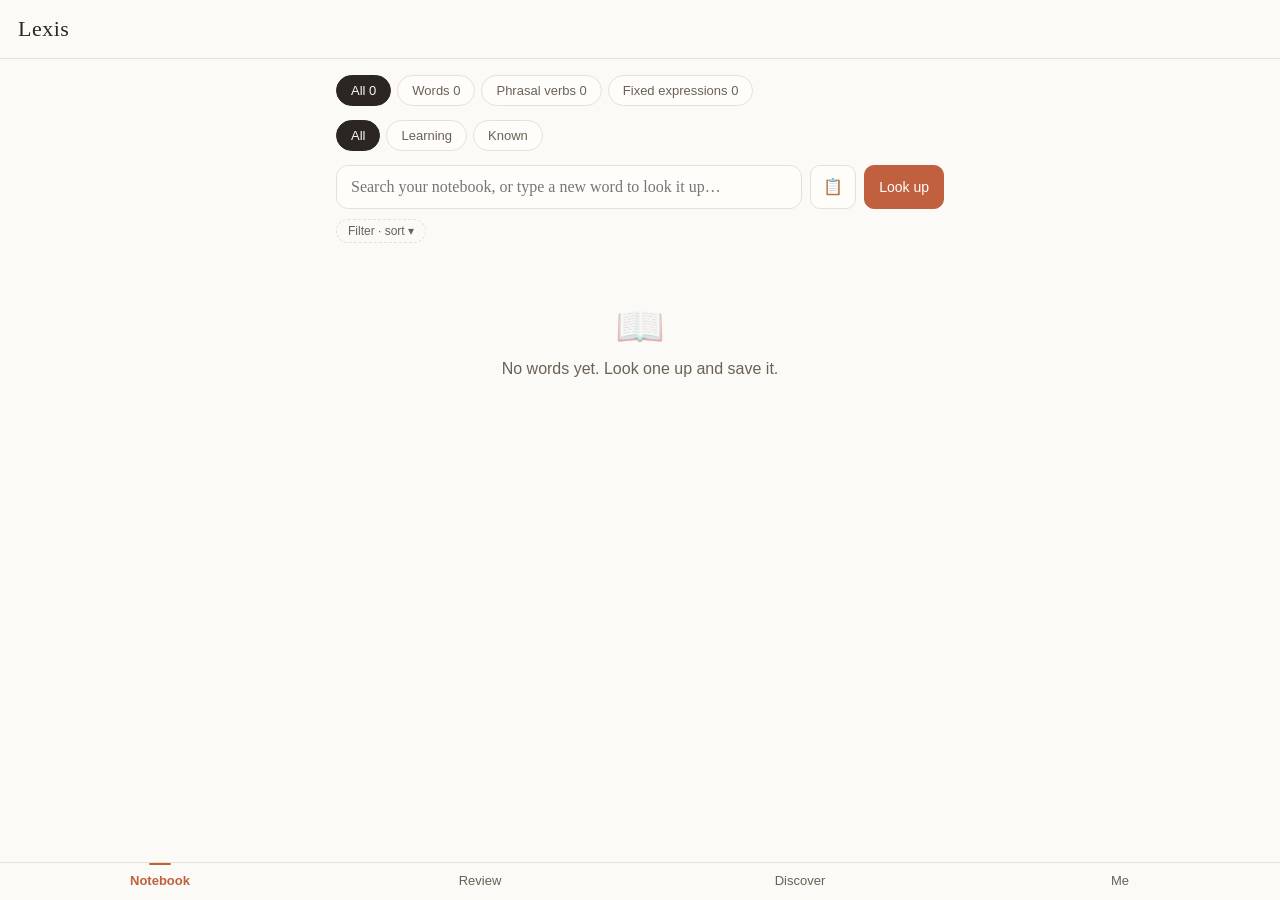
<file: index.html>
<!doctype html>
<html lang="zh">
<head>
<meta charset="utf-8">
<meta name="viewport" content="width=device-width, initial-scale=1, maximum-scale=1, viewport-fit=cover">
<meta name="theme-color" content="#fbfaf7">
<title>Lexis · Vocabulary Notebook</title>
<link rel="manifest" href="manifest.webmanifest">
<meta name="apple-mobile-web-app-capable" content="yes">
<meta name="apple-mobile-web-app-status-bar-style" content="default">
<meta name="apple-mobile-web-app-title" content="Lexis">
<link rel="apple-touch-icon" href="icons/icon128.png">
<!-- ?v= busts the browser/PWA cache on every release; bump with the version -->
<link rel="stylesheet" href="app.css?v=1.115.0">
</head>
<body>
  <header class="topbar">
    <div class="brand">Lexis</div>
    <div class="sub" id="dueBadge"></div>
  </header>

  <main id="view"></main>

  <nav class="tabbar" id="tabbar">
    <button data-tab="notebook" class="on"><span>Notebook</span></button>
    <button data-tab="review"><span>Review</span></button>
    <button data-tab="discover"><span>Discover</span></button>
    <button data-tab="me"><span>Me</span></button>
  </nav>

  <script src="compare.js?v=1.115.0"></script>
  <script src="examples.js?v=1.115.0"></script>
  <script src="vocab.js?v=1.115.0"></script>
  <script src="app.js?v=1.115.0"></script>
</body>
</html>
</file>
<file: app.css>
:root{
  --paper:#fbfaf7; --paper2:#faf6ef; --ink:#2b2622; --ink2:#6b6155;
  --clay:#c0603e; --sage:#6f9c6b; --line:#e7e0d5; --card:#fffdfa;
  --shadow:0 1px 2px rgba(60,50,40,.06),0 6px 20px rgba(60,50,40,.05);
  /* used by .vline > .vl-n and never defined — the paragraph number rendered in
     full-strength ink instead of receding */
  --faint:#b8b1a6;
}
*{box-sizing:border-box;-webkit-tap-highlight-color:transparent}
html,body{margin:0;padding:0}
body{
  font-family:-apple-system,BlinkMacSystemFont,"PingFang SC","Segoe UI",Roboto,sans-serif;
  background:var(--paper);color:var(--ink);line-height:1.55;
  padding-bottom:calc(64px + env(safe-area-inset-bottom));
  -webkit-font-smoothing:antialiased;
}
.serif{font-family:Georgia,"Times New Roman",serif}

/* top bar */
.topbar{position:sticky;top:0;z-index:20;display:flex;align-items:baseline;gap:10px;
  padding:calc(12px + env(safe-area-inset-top)) 18px 12px;background:var(--paper);
  border-bottom:1px solid var(--line)}
.brand{font-family:Georgia,serif;font-size:22px;letter-spacing:.5px}
.topbar .sub{font-size:12px;color:var(--clay);margin-left:auto}

main{padding:16px 16px 24px;max-width:640px;margin:0 auto}

/* tab bar */
.tabbar{position:fixed;left:0;right:0;bottom:0;z-index:20;display:flex;
  background:var(--paper);border-top:1px solid var(--line);
  padding-bottom:env(safe-area-inset-bottom)}
.tabbar button{flex:1;border:0;background:none;padding:10px 0 12px;font-size:13px;
  color:var(--ink2);cursor:pointer;position:relative}
.tabbar button.on{color:var(--clay);font-weight:600}
.tabbar button.on::before{content:"";position:absolute;top:0;left:50%;transform:translateX(-50%);
  width:22px;height:2px;background:var(--clay);border-radius:2px}

/* generic */
.card{background:var(--card);border:1px solid var(--line);border-radius:14px;
  padding:16px;box-shadow:var(--shadow);margin-bottom:14px}
.muted{color:var(--ink2)}
.lk-ta{display:block;box-sizing:border-box;width:100%;resize:vertical;
  font-family:Georgia,"Times New Roman",serif;font-size:15px;line-height:1.55;color:var(--ink);
  background:var(--paper);border:1px solid var(--line);border-radius:10px;padding:9px 11px;outline:none}
.lk-ta:focus{border-color:var(--clay)}
.lk-ta::placeholder{font-style:italic;color:var(--ink2)}
.hr{height:1px;background:var(--line);border:0;margin:14px 0}
h2.sec{font-size:12px;letter-spacing:.14em;text-transform:uppercase;color:var(--ink2);
  margin:0 0 8px;font-weight:600}
button.btn{border:1px solid var(--line);background:var(--card);color:var(--ink);
  border-radius:10px;padding:9px 14px;font-size:14px;cursor:pointer}
button.btn.primary{background:var(--clay);border-color:var(--clay);color:#fff}
button.btn.sage{background:var(--sage);border-color:var(--sage);color:#fff}
button.btn:active{transform:translateY(1px)}
.row{display:flex;gap:8px;align-items:center;flex-wrap:wrap}
.chip{display:inline-block;font-size:11px;padding:2px 9px;border-radius:999px;
  background:var(--paper2);border:1px solid var(--line);color:var(--ink2)}
.pos{color:var(--sage);font-style:italic;font-size:13px}

/* search */
.search{display:flex;gap:8px;margin-bottom:16px}
.search input{flex:1;font-size:16px;padding:12px 14px;border:1px solid var(--line);
  border-radius:12px;background:var(--card);color:var(--ink);font-family:Georgia,serif}
.search input:focus{outline:none;border-color:var(--clay)}

/* headword */
.hw{font-family:Georgia,serif;font-size:30px;line-height:1.1}
.phon{color:var(--ink2);font-size:15px;margin-left:2px}
.speak{border:0;background:none;cursor:pointer;font-size:18px;color:var(--clay);padding:0 4px}
.cn-gloss{font-size:16px;color:var(--clay);margin-top:6px}

.mean{margin:6px 0}
.mean .def{margin-top:2px}
.mean .cn{color:var(--ink2);font-size:14px}
.ex{border-left:2px solid var(--line);padding-left:10px;margin:8px 0;font-size:14px}
.ex .tr{color:var(--ink2);font-size:13px}
.ex mark{background:rgba(192,96,62,.13);color:inherit;border-radius:3px;padding:0 2px}

/* morphology */
.morph{display:flex;gap:6px;flex-wrap:wrap;align-items:center}
.mpart{border:1px solid var(--line);border-radius:8px;padding:4px 8px;background:var(--paper2);text-align:center}
.mpart b{font-family:Georgia,serif}
.mpart small{display:block;color:var(--ink2);font-size:11px}
.mplus{color:var(--ink2)}

/* lists */
.item{display:flex;align-items:center;gap:12px;padding:12px 4px;border-bottom:1px solid var(--line);cursor:pointer}
/* a passage already read — still openable, but it can't move the estimate */
.item.pass-done{opacity:.5}
.item:last-child{border-bottom:0}
.item .w{font-family:Georgia,serif;font-size:18px}
.item .meta{font-size:12px;color:var(--ink2)}
.item .st{margin-left:auto;font-size:11px}
.dot{width:8px;height:8px;border-radius:50%;display:inline-block}
.dot.ready{background:var(--sage)} .dot.enriching{background:#d9a441} .dot.notfound{background:#c05a5a}

.empty{text-align:center;color:var(--ink2);padding:40px 10px}
.empty .big{font-size:40px;opacity:.4}

/* review */
.rev-card{text-align:center;padding:34px 18px}
.rev-card .hw{font-size:38px}
.rev-actions{display:grid;grid-template-columns:repeat(4,1fr);gap:8px;margin-top:8px}
.rev-actions button{padding:12px 4px;font-size:13px}
.rev-actions .d{font-size:10px;color:var(--ink2);display:block;margin-top:2px}
.progress{height:4px;background:var(--line);border-radius:4px;overflow:hidden;margin-bottom:14px}
.progress > i{display:block;height:100%;background:var(--sage)}

/* discover study */
.study{display:flex;align-items:center;flex-wrap:wrap;gap:10px;padding:11px 4px;border-bottom:1px solid var(--line)}
/* The row holds .study-ex / .pv-sense as flex-basis:100% children, so it MUST
   wrap — without it (短语动词 has no .has-ex) every sense sat on one line and
   the whole page scrolled sideways. And a multi-word headword may wrap at its
   spaces; nowrap made one long phrasal verb widen the viewport. */
.study .term{font-family:Georgia,serif;font-size:17px;min-width:0;word-break:keep-all;overflow-wrap:break-word}
.study .g{font-size:12px;color:var(--ink2)}
.study .act{margin-left:auto;display:flex;gap:6px}
.study .act button{font-size:12px;padding:6px 10px}
/* clickable category-filter chips (Discover + Notebook) */
.catbar{display:flex;flex-wrap:wrap;gap:7px;margin:2px 0 14px}
.catf{background:#f3efe7;border:1px solid transparent;border-radius:999px;padding:4px 11px;font-size:12px;
  color:var(--ink2);cursor:pointer}
.catf.muted{opacity:.6}
.catf b{font-weight:700}
.catf.on{background:var(--clay);border-color:var(--clay);color:#fff}
.catf.on b{color:#fff}
.subtabs{display:flex;gap:6px;margin-bottom:14px;overflow:auto}
.subtabs button{white-space:nowrap;border:1px solid var(--line);background:var(--card);
  border-radius:999px;padding:7px 14px;font-size:13px;color:var(--ink2);cursor:pointer}
.subtabs button.on{background:var(--ink);color:var(--paper);border-color:var(--ink)}

/* meter */
.meter{height:8px;background:var(--paper2);border-radius:6px;overflow:hidden;margin:6px 0}
.meter > i{display:block;height:100%;background:var(--clay)}
.stat{font-family:Georgia,serif;font-size:26px}

.toast{position:fixed;left:50%;bottom:80px;transform:translateX(-50%);z-index:50;
  background:var(--ink);color:var(--paper);padding:10px 16px;border-radius:10px;font-size:14px;
  box-shadow:var(--shadow);opacity:0;transition:opacity .2s;pointer-events:none;max-width:90%}
.toast.show{opacity:1}
.spin{display:inline-block;width:16px;height:16px;border:2px solid var(--line);
  border-top-color:var(--clay);border-radius:50%;animation:sp .7s linear infinite;vertical-align:-3px}
@keyframes sp{to{transform:rotate(360deg)}}

a{color:var(--clay)}
label.set{display:flex;justify-content:space-between;align-items:center;padding:12px 0;border-bottom:1px solid var(--line)}
label.set:last-child{border:0}
input[type=text],input[type=number]{border:1px solid var(--line);border-radius:8px;padding:8px 10px;font-size:14px;background:var(--card);color:var(--ink)}
select{border:1px solid var(--line);border-radius:8px;padding:8px 10px;font-size:14px;background:var(--card)}

/* tap-to-pick word from a pasted sentence (paste-to-save) */
.pick-sentence{line-height:2}
.pickw{cursor:pointer;padding:1px 3px;border-radius:4px;text-decoration:underline;
  text-decoration-color:var(--line);text-underline-offset:3px}
.pickw:active{background:var(--clay);color:#fff}

/* synonyms (近义辨析) — each with pos/band/definition */
.syn{padding:8px 0;border-bottom:1px solid var(--line)}
.syn:last-child{border-bottom:0}
.syn-h{display:flex;align-items:center;gap:8px;flex-wrap:wrap}
.syn-w{border:0;background:none;padding:0;font-size:16px;color:var(--clay);cursor:pointer;font-weight:600}
.syn-d{color:var(--ink2);font-size:14px;margin-top:3px;line-height:1.5}
.mfreq{display:inline-block;font-size:10px;padding:1px 7px;border-radius:999px;border:1px solid var(--line);
  color:var(--ink2);vertical-align:middle;white-space:nowrap}
.freq-core{background:#e8f1ea;color:#3d6b45;border-color:#cfe2d4}
.freq-very-common{background:#edf4ec;color:#4a7550;border-color:#d5e6d3}
.freq-common{background:#eef5ec;color:#4f7a4a;border-color:#d5e6d1}
.freq-mid{background:#fdf3e8;color:#b5762c;border-color:#f0dcc0}
.freq-low{background:#f4eef8;color:#8256a6;border-color:#e2d3ee}
.freq-rare{background:#f6ecec;color:#a85454;border-color:#ecd5d5}
.mfreq.nf{background:#f6ecec;color:#a85454;border-color:#ecd5d5}
/* the rank sits right after the band chip, everywhere a chip is shown */
.mrank{margin-left:5px;font-size:10px;color:var(--ink2);font-variant-numeric:tabular-nums;white-space:nowrap}

/* frequency meter (词频) */
.fbars{display:flex;gap:4px;margin:2px 0 8px}
.fseg{flex:1;height:7px;border-radius:3px;background:var(--paper2);border:1px solid var(--line)}
.fseg.on{border-color:transparent}
.fseg.on.freq-core,.fseg.on.freq-very-common{background:#6f9c6b}
.fseg.on.freq-common{background:#8fb387}
.fseg.on.freq-mid{background:#d9a441}
.fseg.on.freq-low{background:#a583c4}
.fseg.on.freq-rare{background:#c05a5a}
.finfo{display:flex;gap:8px;align-items:center;flex-wrap:wrap}
.fband{font-size:11px;padding:2px 9px;border-radius:999px;border:1px solid var(--line)}
.fnums{font-size:11px;color:var(--ink2)}

/* look-alikes (形近词) */
.conf{display:flex;gap:10px;align-items:baseline;padding:6px 0;border-bottom:1px solid var(--line)}
.conf:last-child{border-bottom:0}
.conf-w{border:0;background:none;padding:0;font-size:15px;color:var(--clay);cursor:pointer;font-weight:600;white-space:nowrap}
.conf-d{color:var(--ink2);font-size:13px;line-height:1.5}
.chip small{color:var(--sage);font-style:italic}

/* original-sentence source line (原句语境) */
.src{font-size:11px;color:var(--ink2);margin-top:4px;opacity:.85}

/* notebook sort bar + mastery chip */
.sortbar{display:flex;flex-wrap:wrap;gap:7px;align-items:center;font-size:12px;color:var(--ink2);margin:0 0 12px}
.mstat{font-size:10px;padding:1px 7px;border-radius:999px;border:1px solid var(--line);color:var(--ink2);
  vertical-align:middle;white-space:nowrap;background:var(--paper2)}
.m-mastered{background:#eef5ec;color:#4f7a4a;border-color:#d5e6d1}
.m-familiar{background:#f2f5f8;color:#5b7286;border-color:#dde5ec}
.m-learning{background:#fdf3e8;color:#b5762c;border-color:#f0dcc0}
.m-leech{background:#f6ecec;color:#a85454;border-color:#ecd5d5}

/* reading-based assessment (阅读式评估) */
.passage{font-family:Georgia,"Times New Roman",serif;font-size:17px;line-height:2.05;letter-spacing:.1px}
.passage .rw{cursor:pointer;padding:1px 2px;border-radius:4px;
  box-shadow:inset 0 -1px 0 var(--line);transition:background .12s}
.passage .rw.unk{background:var(--clay);color:#fff;box-shadow:none}
.lvl{display:flex;align-items:center;gap:8px;margin:7px 0}
.lvl-bl{flex:0 0 auto;min-width:64px;text-align:center}
.lvl-track{flex:1;height:8px;background:var(--paper2);border-radius:6px;overflow:hidden}
.lvl-track > i{display:block;height:100%;background:var(--sage)}
.lvl-track > i.freq-mid{background:#d9a441} .lvl-track > i.freq-low{background:#a583c4}
.lvl-track > i.freq-rare{background:#c05a5a} .lvl-track > i.freq-common{background:#8fb387}
.lvl-n{flex:0 0 auto;font-size:11px;color:var(--ink2);min-width:88px;text-align:right}

/* 我的例句 (user-written examples) — marked apart from the fetched ones */
.ex.mine{border-left-color:var(--sage)}
.linklike{border:0;background:none;padding:0;color:var(--clay);cursor:pointer;font-size:inherit;
  font-family:inherit;text-decoration:underline;text-underline-offset:2px}

/* study card with an example sentence (短语/习语 学习清单) */
.study.has-ex{flex-wrap:wrap}
.study-ex{flex-basis:100%;font-size:13px;color:var(--ink2);margin-top:2px;
  border-left:2px solid var(--line);padding-left:9px;line-height:1.5}
.study-ex mark{background:rgba(192,96,62,.13);color:var(--ink);border-radius:3px;padding:0 2px}

/* long category tail stays hidden until 更多 is tapped */
.catmore{display:none;gap:7px;flex-wrap:wrap}
.catbar.open .catmore{display:contents}
.catf.more{background:transparent;border:1px dashed var(--line)}

/* notebook controls collapse behind one toggle — keep the list above the fold */
.ctrl-wrap{display:none}
.ctrl-wrap.open{display:flex;flex-wrap:wrap;gap:7px;align-items:center}
.catf.ctrl-toggle{background:transparent;border:1px dashed var(--line)}

/* 短语动词 sense breakdown (PHaVE) */
.pv-sense{flex-basis:100%;margin-top:6px;font-size:13px}
.pv-pct{display:inline-block;min-width:44px;font-size:11px;color:var(--sage);font-weight:700}
.pv-sense b{font-weight:600}
.pv-sense .study-ex{margin-top:3px;margin-left:44px}

/* productive (cloze) review */
.cloze{font-family:Georgia,serif;font-size:20px;line-height:1.7;text-align:left}
.cloze-in{width:100%;margin-top:14px;font-size:17px;padding:11px 13px;border:1px solid var(--line);
  border-radius:12px;background:var(--paper2);color:var(--ink);font-family:Georgia,serif;text-align:center}
.cloze-in:focus{outline:none;border-color:var(--clay);background:var(--card)}
.verdict{margin-top:12px;font-size:14px}
.verdict.ok{color:var(--sage)} .verdict.no{color:#c05a5a}
.rev-two{display:grid;grid-template-columns:1fr 1fr;gap:10px}
.rev-two .linklike{grid-column:1 / -1;justify-self:center;margin-top:4px;font-size:12px}
.rev-two .btn{padding:18px 8px;font-size:16px}
/* the sublabel is a second line, not a continuation of the label */
.rev-two .btn .d{display:block;font-size:11px;color:var(--ink2);margin-top:3px;font-weight:400}
/* self-rated flip card: three thumb-sized targets on one row */
.rev-two.rev-three{grid-template-columns:repeat(3,1fr)}
.rev-two.rev-three .btn{padding:16px 6px;font-size:15px}
.big-no{color:#c05a5a} .big-yes{background:var(--sage);border-color:var(--sage);color:#fff}
.big-yes .d{color:rgba(255,255,255,.85)}
/* the grade the card worked out for itself — one target, not a fresh decision */
.rev-two.rev-auto{grid-template-columns:1fr}
.rev-two.rev-auto .rv-over{grid-column:1 / -1;text-align:center;margin-top:6px;
  font-size:12px;color:var(--ink2)}
/* corrective feedback: what you wrote, next to what it wanted */
.rv-fb{margin-top:14px}
.rv-fb-msg{font-size:14px}
.rv-fb.ok .rv-fb-msg{color:var(--sage)} .rv-fb.no .rv-fb-msg{color:#c05a5a}
.rv-fb-cmp{margin-top:8px;font-size:15px;display:flex;gap:10px;align-items:baseline;
  justify-content:center;flex-wrap:wrap}
.rv-fb-cmp .you{color:var(--ink2);text-decoration:line-through}
.rv-fb-cmp .arr{color:var(--ink2);font-size:12px}
.rv-fb-cmp .want{font-family:Georgia,serif;font-weight:600;color:var(--ink)}
/* the episode this sentence was heard in */
.rv-vid{margin-top:8px;font-size:12px;color:var(--ink2)}
.rv-vid a{color:var(--clay);text-decoration:none}

/* toast with an Undo action */
.toast.actionable{pointer-events:auto}
.toast-undo{border:0;background:none;color:#e8b58c;font:inherit;font-weight:600;
  cursor:pointer;margin-left:10px;text-decoration:underline;text-underline-offset:3px}
/* paste = an icon in the search row, not a full-width button competing with it */
.search .btn.icon{padding:11px 12px;font-size:16px;line-height:1}

/* 我的: settings stay up top, data/sync/maintenance fold away */
.adv{display:none}
.adv.open{display:block}

/* 查词与生词本合并成一个 tab: the list hides behind a look-up result */
body.looking .nb-only{display:none}
.lookup-bar{margin-bottom:12px}

/* 短语/习语摸底 chips */
.chunk-chip{border:1px solid var(--line);background:var(--card);color:var(--ink);
  border-radius:10px;padding:8px 12px;font-size:14px;font-family:Georgia,serif;cursor:pointer}
.chunk-chip.unk{background:var(--clay);border-color:var(--clay);color:#fff}
/* quick check marks what you DO know, so it reads as a positive (sage), not a gap */
.chunk-chip.kn{background:var(--sage);border-color:var(--sage);color:#fff}

/* review home — streak + goal instead of dropping you straight into a card */
.rev-home{text-align:center;padding:26px 18px}
.rev-streak{font-size:14px;color:var(--clay);margin-bottom:10px}
.rev-home .meter{max-width:280px;margin:14px auto 6px}


/* ---- v1.56.0 ---------------------------------------------------------- */
/* fix the causes, don't hide them: every row that can hold a long chunk gets a
   real min-width:0 + a place to break, instead of a blanket overflow:hidden */
.study-ex,.pv-sense,.item,.card{min-width:0;overflow-wrap:break-word}
.item > div{min-width:0}

/* select-to-look-up chip */
.selchip{position:fixed;z-index:60;transform:translate(-50%,-100%);display:none;
  align-items:center;gap:6px;padding:4px;background:var(--ink);color:var(--paper);
  border-radius:11px;font-size:13px;box-shadow:var(--shadow);white-space:nowrap}
.selchip.show{display:inline-flex}
.selchip-t{font-family:Georgia,serif;font-style:italic;padding:3px 8px;max-width:150px;
  overflow:hidden;text-overflow:ellipsis;background:rgba(255,255,255,.1);border-radius:8px}
.selchip button{border:0;background:transparent;color:var(--paper);font:inherit;
  font-weight:600;padding:6px 10px;border-radius:8px;cursor:pointer}

/* chunks marked unknown while reading a passage */
.ph-lbl{font-size:11px;letter-spacing:.06em;color:var(--ink2);margin:12px 0 6px}
.ph-chip{background:rgba(192,96,62,.12);color:var(--clay)}
.ph-x{border:0;background:transparent;color:inherit;font-size:11px;cursor:pointer;padding:0}

/* ---- v1.57.0 · multi-drill review ------------------------------------- */
.rv-mode{display:flex;align-items:center;gap:8px;justify-content:center;margin-bottom:10px}
.rv-mode-t{font-size:11px;color:var(--ink2);background:var(--paper2);border-radius:20px;padding:3px 10px}
.rv-prod{font-size:11px;color:var(--clay);background:rgba(192,96,62,.12);border-radius:20px;padding:3px 10px}
.rv-prod.ok{color:var(--sage);background:rgba(111,156,107,.14)}
.rv-origin{font-size:12.5px;color:var(--ink2);margin-bottom:12px;line-height:1.6}
.rv-origin b{color:var(--ink)}
.rv-sent{font-family:Georgia,serif;font-size:19px;line-height:2.1;text-align:left}
.rv-sent mark{background:rgba(192,96,62,.13);color:var(--ink);border-radius:3px;padding:0 2px}
.cz-in{font-family:Georgia,serif;font-size:18px;color:var(--clay);border:0;
  border-bottom:2px solid var(--clay);background:transparent;outline:none;padding:0 4px;margin:0 3px;
  text-align:center;min-width:5ch}
.cz-gap{display:inline-block;min-width:4ch;border-bottom:2px solid var(--clay);color:var(--clay);text-align:center}
.rv-zh{font-size:16px;line-height:1.8;margin-bottom:16px}
.rv-opts{display:grid;gap:8px;margin-top:18px}
.rv-opt{border:1px solid var(--line);background:var(--card);border-radius:11px;padding:12px 14px;
  font:inherit;font-size:15px;color:var(--ink);text-align:left;cursor:pointer;width:100%}
.rv-src{font-size:11px;color:var(--ink2);margin-top:8px}

/* how a term got its label — automatic tagging must stay inspectable */
.kind-rule{margin:2px 0 12px}
.kind-rule > summary{list-style:none;cursor:pointer;font-size:12px;color:var(--clay);padding:4px 0}
.kind-rule > summary::-webkit-details-marker{display:none}
.kr-body{background:var(--paper2);border-radius:12px;padding:12px 14px;margin-top:6px}
.kr-lead,.kr-l1{font-size:12.5px;color:var(--ink2);margin:0 0 8px;line-height:1.7}
.kr-list{margin:0;padding-left:18px;font-size:12.5px;color:var(--ink2);line-height:1.9}
.kr-eg{display:block;font-family:Georgia,serif;color:var(--ink2);opacity:.75;font-size:12px}
/* which dictionary the senses came from — makes "one source" verifiable */
.sense-src{float:right;font-size:10.5px;font-weight:500;letter-spacing:0;text-transform:none;
  color:var(--ink2);background:var(--paper2);border-radius:20px;padding:2px 9px}

/* definition came from a shorter form of the phrase — see sensesOfHTML in app.js */
.senses-of{font-size:12px;line-height:1.5;color:var(--ink2);background:var(--paper2);
  border-radius:8px;padding:7px 10px;margin:2px 0 10px}
.senses-of b{color:var(--ink);font-weight:600}

/* Origin — why people say this */
.origin-card{font-size:13.5px;line-height:1.65;color:var(--ink);background:var(--paper2);
  border-left:2px solid var(--clay);border-radius:0 8px 8px 0;padding:11px 13px}
.origin-card .org-lead{font-size:12px;color:var(--ink2);margin-bottom:3px}
.origin-card .org-lead b{color:var(--ink)}
.origin-card .org-src{font-size:11px;color:var(--ink2);margin-top:6px}

/* Phrasal verbs / Fixed expressions using this word */
.chk-row{padding:9px 0;border-bottom:1px solid var(--line)}
.chk-row:last-child{border-bottom:0}
.chk-h{display:flex;align-items:center;gap:7px;flex-wrap:wrap}
.chk-w{border:0;background:none;padding:0;cursor:pointer;font-family:Georgia,"Times New Roman",serif;font-size:15px;color:var(--ink)}
.chk-tag{font-size:10.5px;padding:1px 7px;border-radius:20px;background:var(--paper2);color:var(--ink2)}
.chk-tag.chk-pv{background:#eaf0e8;color:#4f7a4b}
.chk-tag.chk-expr{background:#f6ece4;color:#a2512f}
.chk-add{margin-left:auto;border:1px solid var(--line);background:none;cursor:pointer;font-size:12px;
  color:var(--clay);border-radius:20px;padding:2px 11px}
.chk-add.saved{border-color:transparent;color:var(--ink2)}
.chk-d{font-size:12.5px;color:var(--ink2);margin-top:3px}
.chk-e{font-size:13px;color:var(--ink);opacity:.8;margin-top:3px}

/* Breakdown — composed content for a term no dictionary lists */
.bd-gloss{font-size:16px;line-height:1.55;padding:10px 12px;border-left:2px solid var(--sage,#6f9c6b);
  background:var(--paper2);border-radius:0 8px 8px 0;margin-bottom:10px}
.bd-gloss .bd-cn{font-family:inherit;font-size:13.5px;color:var(--ink2);margin-top:3px}
.bd-pat{font-size:11.5px;color:var(--ink2);margin-top:5px;line-height:1.5}
.bd-part{padding:6px 0 6px 10px;border-left:1px solid var(--line)}
.bd-w{border:0;background:none;padding:0;cursor:pointer;font-family:Georgia,"Times New Roman",serif;
  font-size:15px;color:var(--ink)}
.bd-d{font-size:12.5px;color:var(--ink2);margin-top:2px;line-height:1.55}
.bd-inside{margin-top:10px;padding-top:8px;border-top:1px solid var(--line)}

/* ---- one frequency vocabulary, shared with the extension ---------------- */
.mfreq.band-r1, .mfreq.band-r2, .mfreq.band-r3, .mfreq.band-r4, .mfreq.band-r0 {
  display: inline-flex; align-items: center; gap: 5px; background: #f2ede4; color: #4a453f; }
/* phrases: a different ruler, so a different-looking chip and no band swatch */
.mfreq.phr { display: inline-flex; align-items: center; background: transparent;
  color: var(--ink2); border: 1px solid var(--line); }
.mfreq.phr.cur { border-style: dashed; }
.bsw { width: 14px; height: 8px; border-radius: 2px; display: inline-block; flex: 0 0 auto; }
.bsw.r1 { background: #f0c3ad; }
.bsw.r2 { background: #f5d0a9; }
.bsw.r3 { background: #fae6cd; }
.bsw.r4 { background: #edeae4; }
.bsw.r0 { border-bottom: 1px dashed #ddd6c8; }
.freq-line { display: flex; align-items: center; gap: 8px; flex-wrap: wrap;
  font-size: 12.5px; color: #8a8175; margin: 2px 0 4px; }
.freq-line .fnote { font-size: 11.5px; }

/* ---- Discover · My library (episodes recorded on the desktop) ----------- */
.vcard{display:flex;gap:12px;align-items:stretch;padding:10px 0;border-bottom:1px solid var(--line);cursor:pointer}
.vcard img{width:112px;height:63px;object-fit:cover;border-radius:8px;background:var(--paper2);flex:0 0 auto}
/* an article has no thumbnail; paper stock carrying where it was published */
/* the article's own picture over the paper card; a refused hotlink falls back */
.vpaper{position:relative;overflow:hidden}
.vshot{position:absolute;inset:0;width:100%;height:100%;object-fit:cover}
.vthumb{background:none;border:0}
.vthumb img{width:112px;height:63px;object-fit:cover;border-radius:8px;display:block}
.vkind{position:absolute;top:4px;left:4px;z-index:2;font-style:normal;font-size:8.5px;
  letter-spacing:.06em;text-transform:uppercase;font-weight:700;padding:1px 5px;border-radius:20px;
  background:rgba(250,246,239,.92);color:#6b6257;border:1px solid var(--line)}
.vpaper{width:112px;height:63px;border-radius:8px;flex:0 0 auto;display:flex;align-items:center;
  justify-content:center;background:linear-gradient(150deg,#faf6ef,#f2ece1);border:1px solid var(--line)}
.vpaper span{font-family:Georgia,"Times New Roman",serif;font-size:12px;color:#8a3f22;
  text-transform:lowercase;text-align:center;padding:0 6px;overflow:hidden;text-overflow:ellipsis;white-space:nowrap}
/* the paragraph number, where an episode has a jumpable timestamp */
.vline > .vl-n{color:var(--faint);font-size:11px;font-variant-numeric:tabular-nums}
.vc-b{min-width:0;display:flex;flex-direction:column;justify-content:center;gap:3px}
.vc-t{font-family:Georgia,serif;font-size:15px;line-height:1.35;
  display:-webkit-box;-webkit-line-clamp:2;-webkit-box-orient:vertical;overflow:hidden}
.vc-n{font-size:12px;color:var(--ink2)}
.vc-bars{display:flex;flex-wrap:wrap;gap:8px;font-size:11px;color:var(--ink2)}
.vbit{display:inline-flex;align-items:center;gap:4px}
.vgrp{display:flex;align-items:center;gap:7px;font-size:11px;letter-spacing:.06em;text-transform:uppercase;
  color:var(--ink2);margin:14px 0 4px}
.vrow{display:grid;grid-template-columns:20px minmax(0,1fr);gap:9px;align-items:start;
  padding:9px 2px;border-bottom:1px solid var(--line)}
.vrow.done{opacity:.55}   /* known only — a learning row stays at full strength */
.vrow input{margin-top:5px;accent-color:var(--clay)}
.vr{font-size:11px;color:var(--ink2);margin-left:7px;font-variant-numeric:tabular-nums}
.vs{font-size:12px;color:var(--ink2);line-height:1.5;margin-top:2px}
.vsz{color:var(--ink2);opacity:.85;margin-top:2px}
.vplayer{position:fixed;left:8px;right:8px;bottom:60px;z-index:40;display:flex;gap:8px;align-items:center;
  background:var(--paper2,#faf6ef);border:1px solid var(--line);border-radius:12px;padding:8px;
  box-shadow:0 10px 30px rgba(31,28,26,.18)}
.vplayer iframe{width:132px;height:74px;border:0;border-radius:8px;background:#000;display:block;flex:none}
.vplayer-x{display:flex;align-items:center;gap:8px;flex:1;font-size:12px;color:var(--ink2)}
.vplayer-x span{flex:1;font-variant-numeric:tabular-nums}
.vplayer-x button{background:none;border:0;padding:4px 6px;font:inherit;font-size:15px;color:var(--ink2);cursor:pointer}
.vs-at{font-size:11px;color:var(--ink2);font-variant-numeric:tabular-nums}
.vid-go.said, .vs-go.said { color: var(--sage, #6f9c6b); }
.vl-t{background:none;border:0;padding:0;font:inherit;color:var(--clay);cursor:pointer}
.vs-go{margin-right:4px}
.vact{position:sticky;bottom:calc(64px + env(safe-area-inset-bottom));display:flex;gap:8px;
  padding:10px 0;background:var(--paper);border-top:1px solid var(--line);margin-top:8px}
.vact .btn{flex:1;font-size:13px;padding:9px 6px}
/* the transcript: the same marks the subtitle sidebar drew, from the saved
   snapshot's own ranks — no network, and a word looks identical in both */
.vscript{margin-top:8px}
.vline{display:grid;grid-template-columns:46px minmax(0,1fr);gap:10px;padding:7px 0;
  border-bottom:1px solid var(--paper2);font-size:14px;line-height:1.6}
.vline > a{color:var(--ink2);font-size:11.5px;text-decoration:none;font-variant-numeric:tabular-nums}
.vl-zh{color:var(--ink2);font-size:12.5px;margin-top:2px}
/* frequency = fill, four intensities; status = underline; phrase = span */
.vscript w.r1{background:#f0c3ad;border-radius:3px;padding:0 2px}
.vscript w.r2{background:#f5d0a9;border-radius:3px;padding:0 2px}
.vscript w.r3{background:#fae6cd;border-radius:3px;padding:0 2px}
.vscript w.r4{background:#edeae4;border-radius:3px;padding:0 2px}
/* no frequency data — a dashed rule, not a fifth intensity, matching .bsw.r0
   and the legend swatch so the swatch samples the mark it stands for */
.vscript w.r0{border-bottom:1px dashed #ddd6c8}
/* learning > not learned > known (see subtitles.js) */
.vscript w.nb{border-bottom:2px solid #8d7cb8;font-weight:600}
.vscript w.mastered{background:none;border-bottom:1px dotted #bfb4d4}
/* a phrase spans several words, so its rule is drawn 3px lower and the words'
   own marks stay readable above it */
.vscript c.ck{border-bottom:2px solid #9dbb99;padding-bottom:3px}
.vscript c.ck.nb{border-bottom-color:#8d7cb8}
.vscript c.ck.mastered{border-bottom:1px dotted #cfc7de}
.vscript c.ck.off,.vscript c.vp.off{border-bottom:0;padding-bottom:0}
/* a verb pattern is the same channel as a phrase in a different SHAPE: dashed,
   and only under the verb and the preposition — the words in between belong to
   the sentence, not to the pattern */
.vscript c.vp{border-bottom:2px dashed #9dbb99;padding-bottom:3px}
.vscript c.vp.nb{border-bottom-color:#8d7cb8}
.vscript c.vp.mastered{border-bottom:1px dashed #cfc7de}
.bsw.ck{border-bottom:2px solid #9dbb99}
.bsw.vp{border-bottom:2px dashed #9dbb99}
.vcn{font-size:12.5px;color:#4a453f;margin-top:2px}
/* the episode legend — one row for both tabs, and it is the filter */
.vlegend{display:flex;flex-wrap:wrap;gap:4px 8px;margin:8px 0 4px}
.vb{display:inline-flex;align-items:center;gap:5px;font-size:11.5px;color:var(--ink2)}
.vb i{width:16px;height:9px;border-radius:2px;display:inline-block}
.vb.r1 i{background:#f0c3ad}
.vb.r2 i{background:#f5d0a9}
.vb.r3 i{background:#fae6cd}
.vb.r4 i{background:#edeae4}
/* no frequency data — a dashed rule, not a colour: absent evidence must not
   look like a band (v1.73.0). Matches .bsw.r0 and the extension. */
.vb.r0 i{background:transparent;border-bottom:1px dashed #ddd6c8}
.vb.ck i{border-bottom:2px solid #9dbb99}
.vb.vp i{border-bottom:2px dashed #9dbb99}
.vb.nb i{border-bottom:2px solid #8d7cb8}
.vb.mastered i{border-bottom:1px dotted #bfb4d4}
.vb.clk{border:0;background:none;font:inherit;font-size:11.5px;cursor:pointer;padding:3px 8px;border-radius:999px}
.vb.clk.on{background:#f3e2d8;box-shadow:inset 0 0 0 1px var(--clay);color:var(--ink)}
.vb.clk b{font-weight:700;margin-left:2px}
.vb.nil{opacity:.35}
.vb.all i{display:none}
.vc-cap{font-size:11px;color:var(--ink2);margin-top:3px}

/* The level knob, wherever its effect is visible — a control inside a sentence,
   so it sits on the text's baseline instead of turning the line into a form. */
.lvl-set{display:inline-flex;align-items:baseline;gap:6px;flex-wrap:wrap;margin-top:6px}
.lvl-set input[type=number]{padding:4px 8px;font-size:13px;width:88px}
.lvl-set.sm{margin:0;font-size:11.5px;color:var(--ink2)}
.lvl-set.sm input[type=number]{padding:2px 6px;font-size:11.5px;width:72px}
/* a snapshot recorded above your current level: the words are missing from the
   FILE, not from this page, and only re-saving on the Mac brings them back */
.vfloor{margin:0 0 10px;padding:8px 10px;font-size:12px;line-height:1.6;color:var(--ink2);
  background:var(--paper2);border-left:2px solid var(--clay);border-radius:0 8px 8px 0}

/* Pronounce, next to a study word (Discover). Offline pool → no audio URL, so
   this is the browser's voice; same button the review card uses. */
.study-say { border: none; background: none; padding: 0 2px; margin-left: 4px;
  font-size: 18px; line-height: 1; cursor: pointer; opacity: .85; }
.study-say:active { opacity: 1; }

.vrow .study-say{font-size:15px;margin-left:3px;vertical-align:middle}

/* Tell them apart — same card as the extension's (see app.css there) */
.cmp-in{display:flex;gap:8px;align-items:center;margin:2px 0 10px;flex-wrap:wrap}
.cmp-terms{flex:1;min-width:150px;padding:8px 10px;border:1px solid var(--line);border-radius:8px;background:#fff;font-size:14px}
.cmp-axis{background:#f7ece4;border-radius:8px;padding:9px 12px;margin-bottom:12px;font-size:14px;line-height:1.65}
.cmp-axis .lbl{display:inline-block;font-size:11px;letter-spacing:.08em;text-transform:uppercase;color:var(--clay);margin-right:8px}
.cmp-w{padding:10px 0;border-top:1px solid var(--line)}
.cmp-w:first-of-type{border-top:0}
.cmp-h{display:flex;align-items:baseline;gap:10px;flex-wrap:wrap}
.cmp-t{font-family:Georgia,serif;font-size:18px;font-weight:600}
.cmp-vibe{font-size:12px;color:var(--clay);background:#f6f1ea;padding:1px 8px;border-radius:20px}
.cmp-m{font-size:14px;line-height:1.6;margin-top:3px}
.cmp-mcn{font-size:13px;color:#8a8178;line-height:1.6}
.cmp-ex{font-family:Georgia,serif;font-size:14px;line-height:1.65;margin-top:6px}
.cmp-excn{font-size:12.5px;color:#8a8178;line-height:1.6}
.cmp-col{display:flex;gap:6px;flex-wrap:wrap;margin-top:6px}
.cmp-col span{font-size:11.5px;color:#8a8178;background:#f6f1ea;padding:2px 8px;border-radius:20px}
.cmp-pairs{margin-top:10px;border-top:1px solid var(--line);padding-top:8px}
.cmp-pair{font-size:12.5px;color:#8a8178;line-height:1.7}
.cmp-pair b{color:#201d1a;font-weight:600}
.cmp-note{font-size:12px;color:#8a8178;line-height:1.65}
.cmp-note.err{color:var(--clay)}

.cmp-cands{display:flex;flex-wrap:wrap;gap:6px;margin:-4px 0 10px}
.cmp-cand{display:inline-flex;align-items:center;gap:5px;padding:4px 10px;border:1px solid var(--line);
  border-radius:20px;background:#fff;font-size:13px;color:#201d1a}
.cmp-cand.on{background:#f7ece4;border-color:var(--clay);color:var(--clay)}
.cmp-cand-r{font-size:11px;color:#8a8178}

.cmp-shared{background:#f6f1ea;border-radius:8px;padding:8px 12px;margin-bottom:8px;font-size:14px;line-height:1.65}
.cmp-shared .lbl{display:inline-block;font-size:11px;letter-spacing:.08em;text-transform:uppercase;color:#8a8178;margin-right:8px}
.cmp-diff{font-size:14px;color:var(--clay);line-height:1.6;margin:4px 0 2px}

.sp-hook{font-size:15px;line-height:1.7;background:#f7ece4;border-radius:8px;padding:9px 12px;margin-bottom:8px}
.sp-origin{font-size:13.5px;line-height:1.7;color:#8a8178}
.sp-parts{display:flex;flex-wrap:wrap;gap:6px;margin-top:8px}
.sp-piece{display:inline-flex;align-items:baseline;gap:6px;font-size:12.5px;color:#8a8178;background:#f6f1ea;padding:2px 9px;border-radius:20px}
.sp-piece b{font-family:Georgia,serif;font-size:14px;color:#201d1a}
.sp-kin{display:flex;flex-wrap:wrap;align-items:center;gap:6px;margin-top:8px}
.sp-kin-h{font-size:11px;letter-spacing:.08em;color:#8a8178}

.nb-switch{border:1px dashed var(--line);background:transparent;color:var(--clay);border-radius:20px;
  padding:7px 14px;font-size:13px;margin-bottom:10px}
.nb-switch.on{border-style:solid;background:#f7ece4}

/* the headword in an episode row is a control: tap it to look the word up */
.vrow-w{background:none;border:0;padding:0;font-size:16px;color:#201d1a;text-align:left;
  border-bottom:1px dotted var(--line)}
.vrow-w:active{color:var(--clay)}

.cmp-sugg{margin:0 0 12px}
.cmp-sugg-h{font-size:11px;letter-spacing:.08em;text-transform:uppercase;color:#8a8178;margin-bottom:6px}
.cmp-sugg-b{display:inline-flex;align-items:baseline;gap:8px;margin:0 6px 6px 0;padding:7px 12px;
  border:1px dashed var(--line);border-radius:20px;background:transparent;font-family:Georgia,serif;font-size:14px;color:#201d1a}
.cmp-sugg-b i{font-family:inherit;font-style:normal;font-size:11px;color:#8a8178}

/* Synonyms & usage — the written analysis, in the same card as the picker.
   It rendered on the extension's detail page only, so the phone (and every
   look-up card) was visibly thinner than the same word once saved. */
.sec .reg{color:var(--clay);background:#f6e7e0;padding:1px 7px;border-radius:20px;
  font-size:11px;letter-spacing:.04em;text-transform:none;vertical-align:middle}
.usage-note{background:#f6f1ea;border-radius:10px;padding:10px 13px;font-size:14px;
  line-height:1.7;margin:0 0 10px}
.syn-item{padding:12px 0;border-top:1px solid var(--line)}
.syn-h{display:flex;align-items:baseline;gap:8px;flex-wrap:wrap;margin-bottom:3px}
.syn-h .syn-w{font-size:17px;font-weight:600}
.syn-h .syn-g{color:var(--ink2);font-size:13px}
.syn-ex{font-size:15px;line-height:1.55}
.syn-ex-cn{color:var(--ink2);font-size:13px;margin-top:2px}
.syn-diff{margin-top:6px;font-size:13px;line-height:1.6;color:var(--ink2);
  background:#f6ece6;border-radius:8px;padding:8px 11px}
.syn-diff .vs{color:var(--clay);font-weight:600;font-style:italic;margin-right:4px}
</file>
